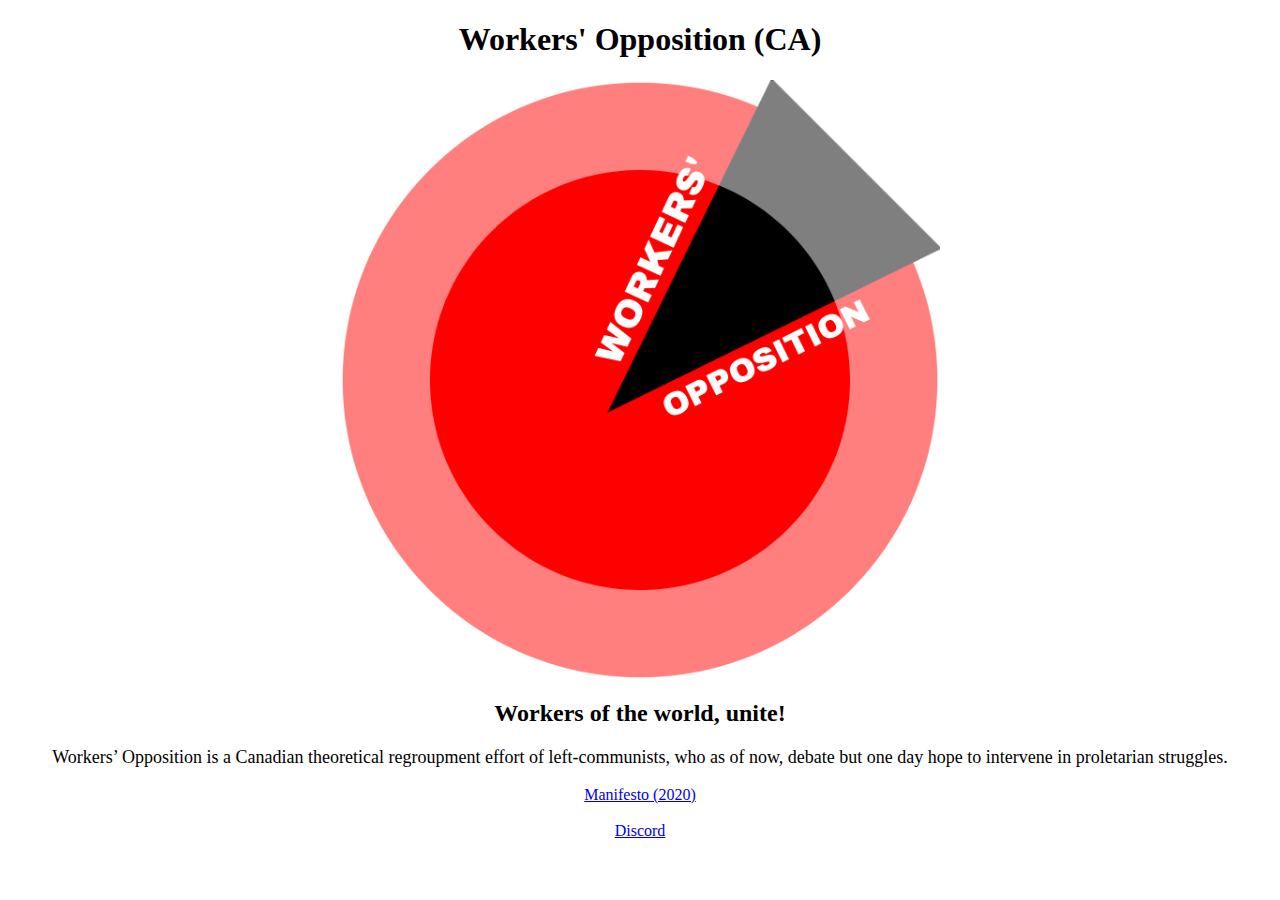
<file: docs/index.html>
<!DOCTYPE html>
<html>
<head>
<title>Workers' Opposition</title>
<link href="default_style.css" rel=stylesheet />
<h1>Workers' Opposition (CA)</h1>
  <img src="Workers' Opposition (CA) Logo V3.png" alt="Logo of Workers' Opposition (CA)" width="600" height="600" class="center">
  <h2>Workers of the world, unite!</h2>
</head>
<body>

<p>Workers’ Opposition is a Canadian theoretical regroupment effort of left-communists, who as of now, debate but one day hope to intervene in proletarian struggles.</p>
<p></p>
  <a href="/manifesto2020.html">Manifesto (2020)</a>
  <p></p>  
<a href="//discord.gg/45YDmjdMV5">Discord</a>

  
</body>
</html>
</file>
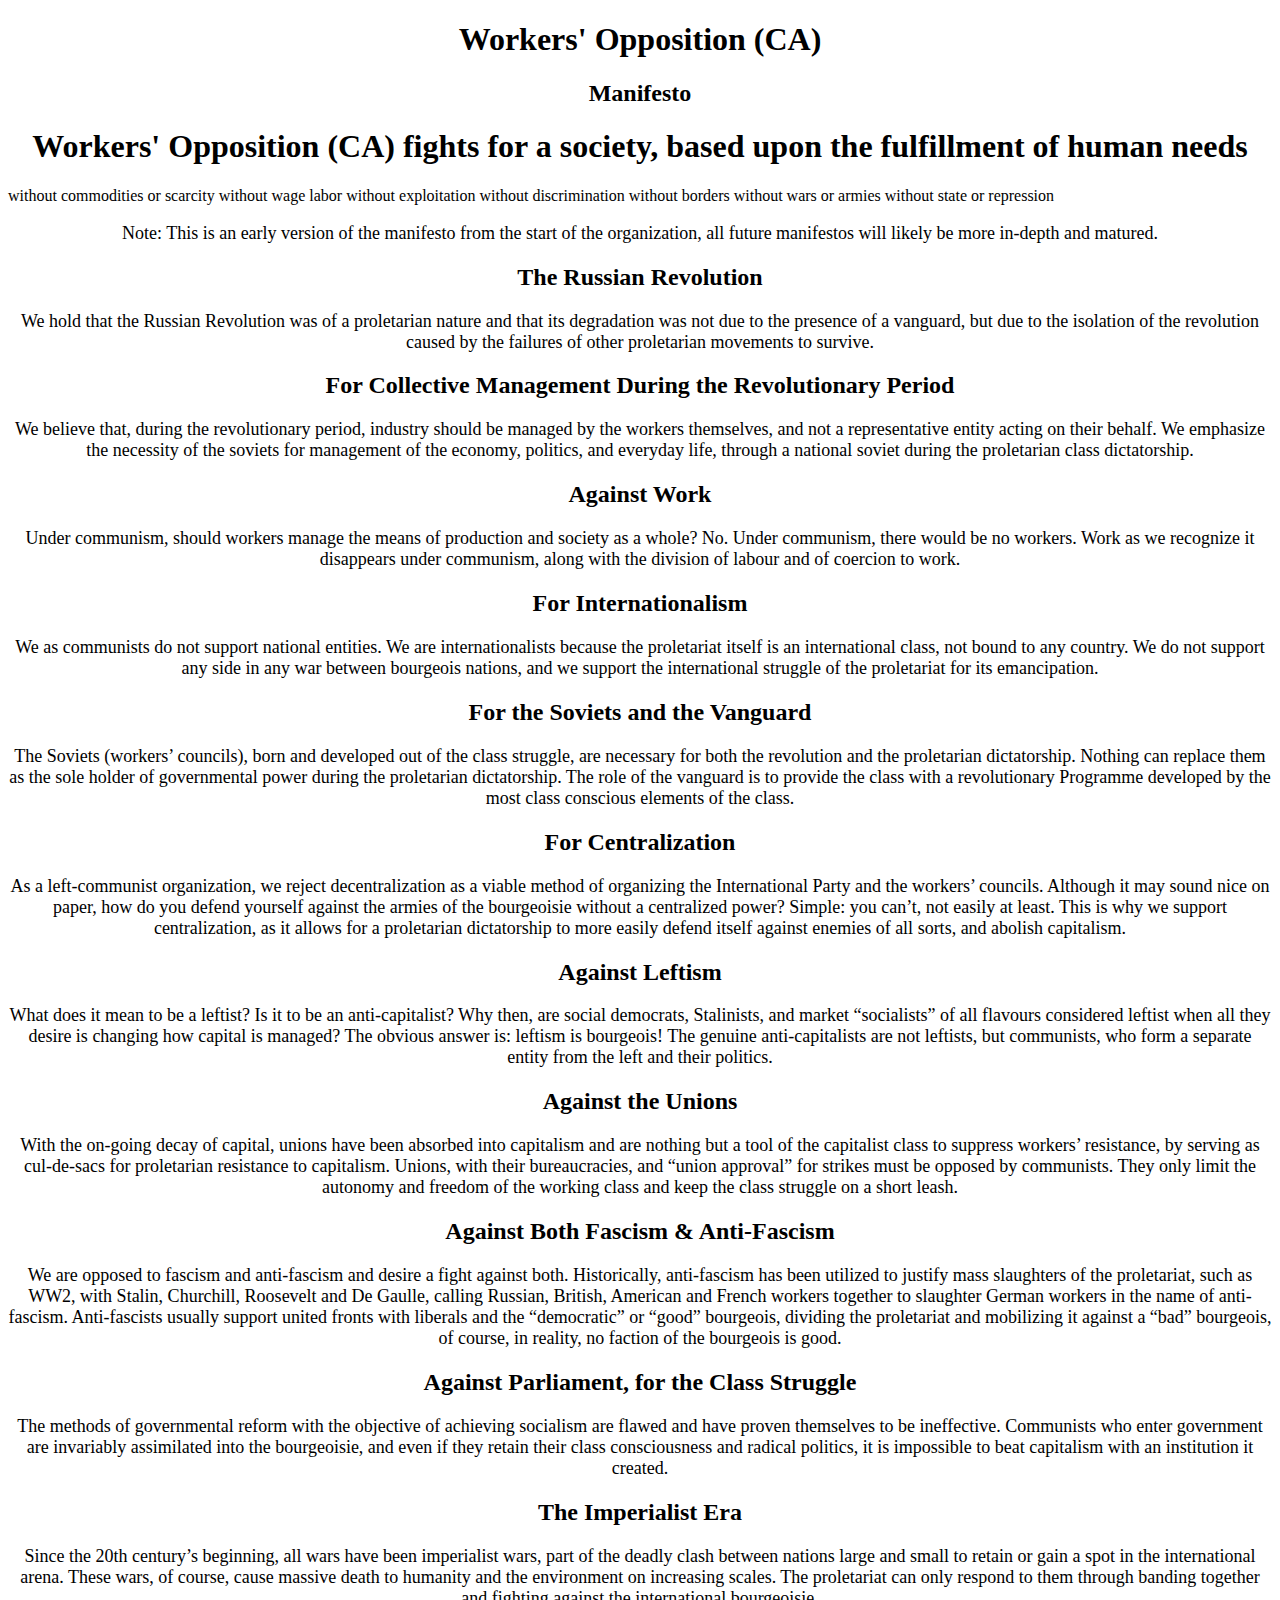
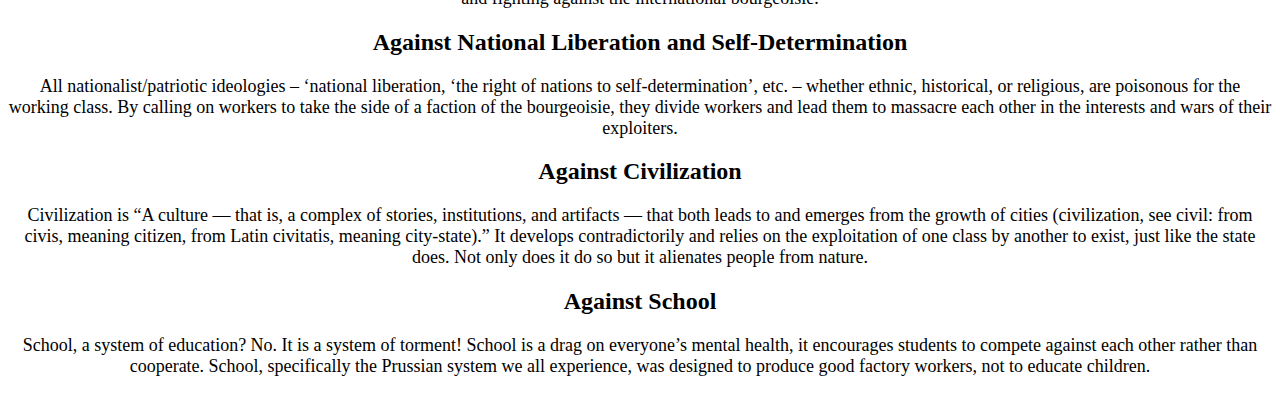
<file: docs/basicpositions.html>
<!DOCTYPE html>
<html>
<head>
<title>Manifesto (2020)</title>
<link href="default_style.css" rel=stylesheet />
<h1>Workers' Opposition (CA)</h1>
  <h2>Manifesto</h2>
</head>
<body>

  <h1>Workers' Opposition (CA) fights for a society, based upon the fulfillment of human needs</h1>
  <span class="rotate-words">
<span class="rotate-out">without commodities or scarcity</span>
<span class="rotate-out">without wage labor</span>
<span class="rotate-out">without exploitation</span>
<span class="rotate-out">without discrimination</span>
<span class="rotate-out">without borders</span>
<span class="rotate-out">without wars or armies</span>
<span class="rotate-out">without state or repression</span>
</span>
  
<p>Note: This is an early version of the manifesto from the start of the organization, all future manifestos will likely be more in-depth and matured.</p>
<h2>The Russian Revolution</h2>
<p>We hold that the Russian Revolution was of a proletarian nature and that its degradation was not due to the presence of a vanguard, but due to the isolation of the revolution caused by the failures of other proletarian movements to survive.</p>
<h2>For Collective Management During the Revolutionary Period</h2>
<p>We believe that, during the revolutionary period, industry should be managed by the workers themselves, and not a representative entity acting on their behalf. We emphasize the necessity of the soviets for management of the economy, politics, and everyday life, through a national soviet during the proletarian class dictatorship.</p>
<h2>Against Work</h2>
<p>Under communism, should workers manage the means of production and society as a whole? No. Under communism, there would be no workers. Work as we recognize it disappears under communism, along with the division of labour and of coercion to work.</p>
<h2>For Internationalism</h2>
<p>We as communists do not support national entities. We are internationalists because the proletariat itself is an international class, not bound to any country. We do not support any side in any war between bourgeois nations, and we support the international struggle of the proletariat for its emancipation.</p>
<h2>For the Soviets and the Vanguard</h2>
<p>The Soviets (workers’ councils), born and developed out of the class struggle, are necessary for both the revolution and the proletarian dictatorship. Nothing can replace them as the sole holder of governmental power during the proletarian dictatorship. The role of the vanguard is to provide the class with a revolutionary Programme developed by the most class conscious elements of the class.</p>
<h2>For Centralization</h2>
<p>As a left-communist organization, we reject decentralization as a viable method of organizing the International Party and the workers’ councils. Although it may sound nice on paper, how do you defend yourself against the armies of the bourgeoisie without a centralized power? Simple: you can’t, not easily at least. This is why we support centralization, as it allows for a proletarian dictatorship to more easily defend itself against enemies of all sorts, and abolish capitalism.</p>
<h2>Against Leftism</h2>
<p>What does it mean to be a leftist? Is it to be an anti-capitalist? Why then, are social democrats, Stalinists, and market “socialists” of all flavours considered leftist when all they desire is changing how capital is managed? The obvious answer is: leftism is bourgeois! The genuine anti-capitalists are not leftists, but communists, who form a separate entity from the left and their politics.</p>
<h2>Against the Unions</h2>
<p>With the on-going decay of capital, unions have been absorbed into capitalism and are nothing but a tool of the capitalist class to suppress workers’ resistance, by serving as cul-de-sacs for proletarian resistance to capitalism. Unions, with their bureaucracies, and “union approval” for strikes must be opposed by communists. They only limit the autonomy and freedom of the working class and keep the class struggle on a short leash.</p>
<h2>Against Both Fascism & Anti-Fascism</h2>
<p>We are opposed to fascism and anti-fascism and desire a fight against both. Historically, anti-fascism has been utilized to justify mass slaughters of the proletariat, such as WW2, with Stalin, Churchill, Roosevelt and De Gaulle, calling Russian, British, American and French workers together to slaughter German workers in the name of anti-fascism. Anti-fascists usually support united fronts with liberals and the “democratic” or “good” bourgeois, dividing the proletariat and mobilizing it against a “bad” bourgeois, of course, in reality, no faction of the bourgeois is good.</p>
<h2>Against Parliament, for the Class Struggle</h2>
<p>The methods of governmental reform with the objective of achieving socialism are flawed and have proven themselves to be ineffective. Communists who enter government are invariably assimilated into the bourgeoisie, and even if they retain their class consciousness and radical politics, it is impossible to beat capitalism with an institution it created.</p>
<h2>The Imperialist Era</h2>
<p>Since the 20th century’s beginning, all wars have been imperialist wars, part of the deadly clash between nations large and small to retain or gain a spot in the international arena. These wars, of course, cause massive death to humanity and the environment on increasing scales. The proletariat can only respond to them through banding together and fighting against the international bourgeoisie.</p>
<h2>Against National Liberation and Self-Determination</h2>
<p>All nationalist/patriotic ideologies – ‘national liberation, ‘the right of nations to self-determination’, etc. – whether ethnic, historical, or religious, are poisonous for the working class. By calling on workers to take the side of a faction of the bourgeoisie, they divide workers and lead them to massacre each other in the interests and wars of their exploiters.</p>
<h2>Against Civilization</h2>
<p>Civilization is “A culture — that is, a complex of stories, institutions, and artifacts — that both leads to and emerges from the growth of cities (civilization, see civil: from civis, meaning citizen, from Latin civitatis, meaning city-state).” It develops contradictorily and relies on the exploitation of one class by another to exist, just like the state does. Not only does it do so but it alienates people from nature.</p>
<h2>Against School</h2>
<p>School, a system of education? No. It is a system of torment! School is a drag on everyone’s mental health, it encourages students to compete against each other rather than cooperate. School, specifically the Prussian system we all experience, was designed to produce good factory workers, not to educate children.</p>
</body>
</html>
</file>
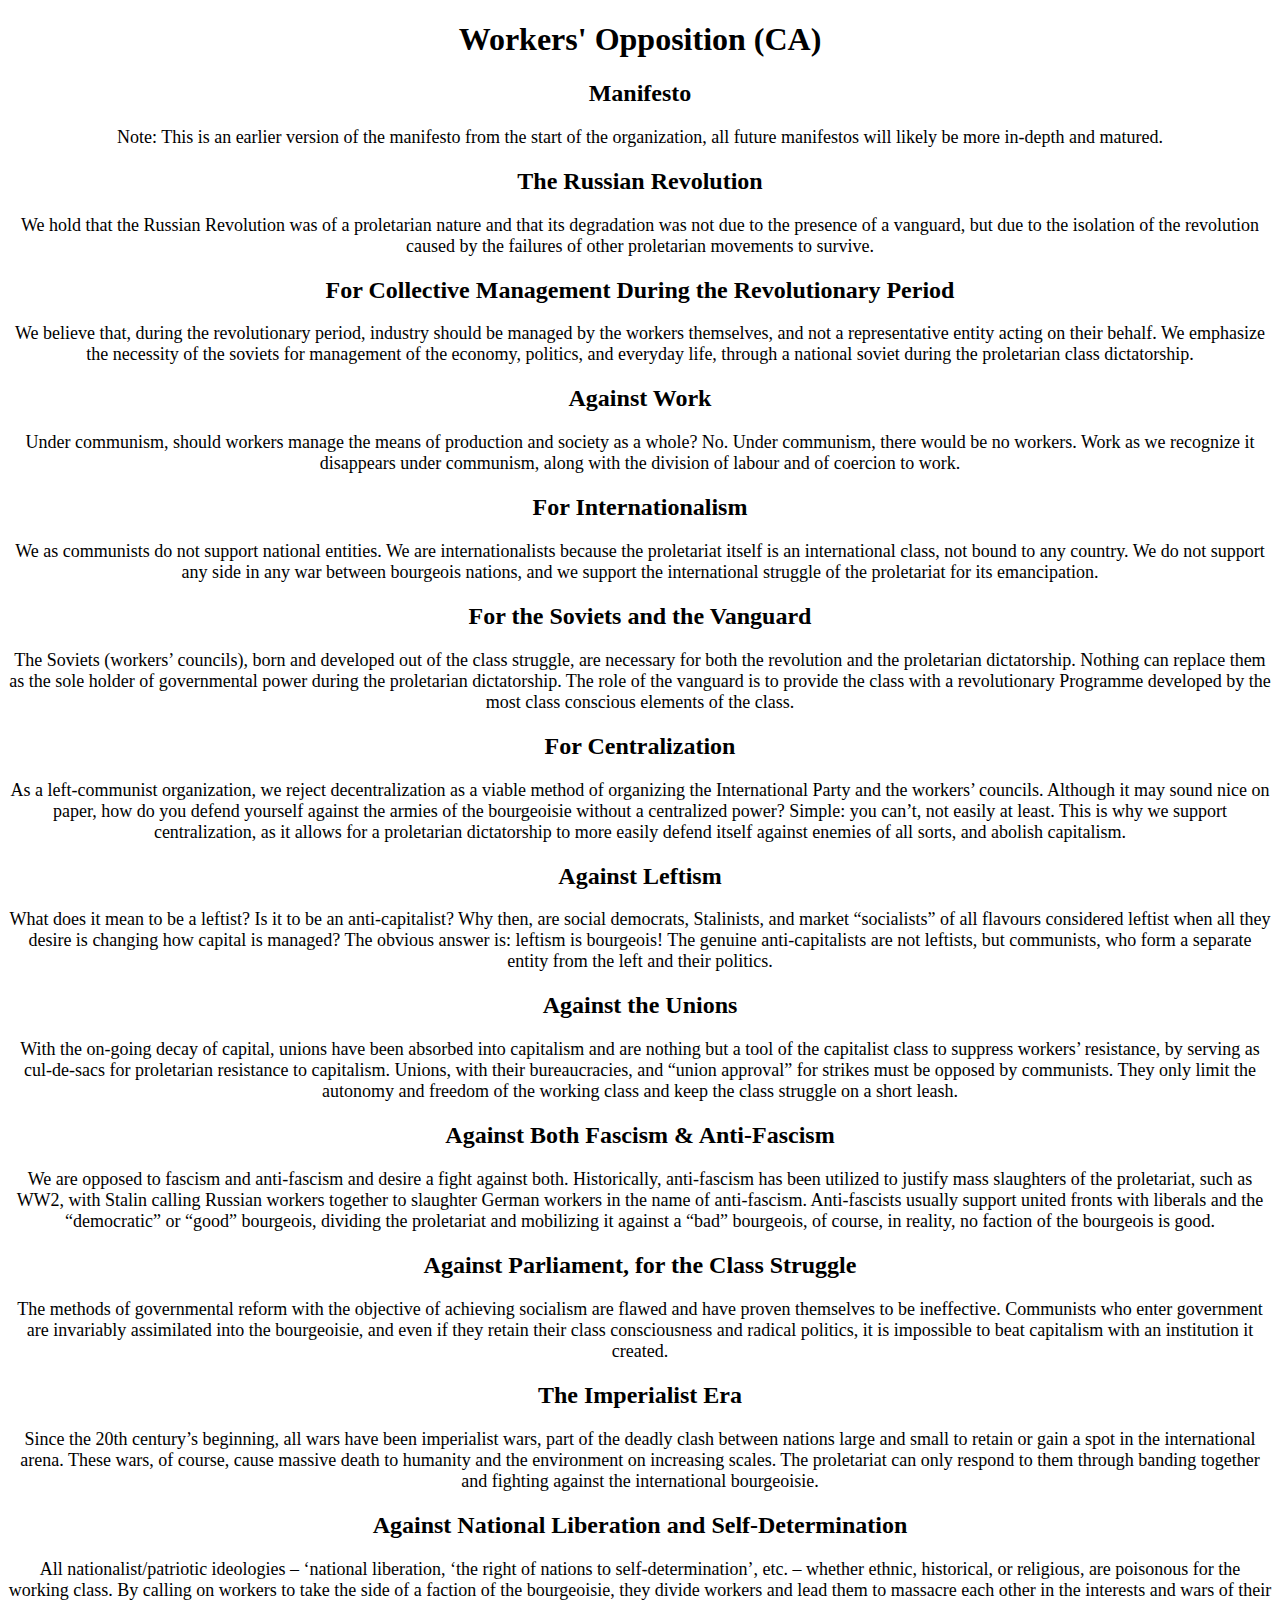
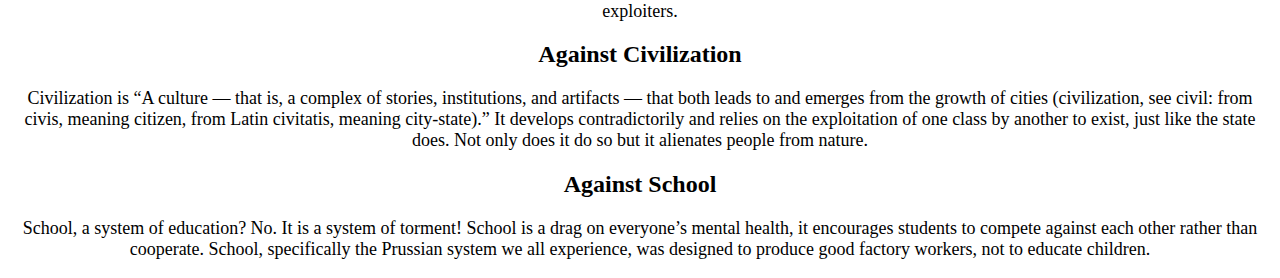
<file: docs/manifesto.html>
<!DOCTYPE html>
<html>
<head>
<title>Manifesto (2020)</title>
<link href="default_style.css" rel=stylesheet />
<h1>Workers' Opposition (CA)</h1>
  <h2>Manifesto</h2>
</head>
<body>

<p>Note: This is an earlier version of the manifesto from the start of the organization, all future manifestos will likely be more in-depth and matured.</p>
<h2>The Russian Revolution</h2>
<p>We hold that the Russian Revolution was of a proletarian nature and that its degradation was not due to the presence of a vanguard, but due to the isolation of the revolution caused by the failures of other proletarian movements to survive.</p>
<h2>For Collective Management During the Revolutionary Period</h2>
<p>We believe that, during the revolutionary period, industry should be managed by the workers themselves, and not a representative entity acting on their behalf. We emphasize the necessity of the soviets for management of the economy, politics, and everyday life, through a national soviet during the proletarian class dictatorship.</p>
<h2>Against Work</h2>
<p>Under communism, should workers manage the means of production and society as a whole? No. Under communism, there would be no workers. Work as we recognize it disappears under communism, along with the division of labour and of coercion to work.</p>
<h2>For Internationalism</h2>
<p>We as communists do not support national entities. We are internationalists because the proletariat itself is an international class, not bound to any country. We do not support any side in any war between bourgeois nations, and we support the international struggle of the proletariat for its emancipation.</p>
<h2>For the Soviets and the Vanguard</h2>
<p>The Soviets (workers’ councils), born and developed out of the class struggle, are necessary for both the revolution and the proletarian dictatorship. Nothing can replace them as the sole holder of governmental power during the proletarian dictatorship. The role of the vanguard is to provide the class with a revolutionary Programme developed by the most class conscious elements of the class.</p>
<h2>For Centralization</h2>
<p>As a left-communist organization, we reject decentralization as a viable method of organizing the International Party and the workers’ councils. Although it may sound nice on paper, how do you defend yourself against the armies of the bourgeoisie without a centralized power? Simple: you can’t, not easily at least. This is why we support centralization, as it allows for a proletarian dictatorship to more easily defend itself against enemies of all sorts, and abolish capitalism.</p>
<h2>Against Leftism</h2>
<p>What does it mean to be a leftist? Is it to be an anti-capitalist? Why then, are social democrats, Stalinists, and market “socialists” of all flavours considered leftist when all they desire is changing how capital is managed? The obvious answer is: leftism is bourgeois! The genuine anti-capitalists are not leftists, but communists, who form a separate entity from the left and their politics.</p>
<h2>Against the Unions</h2>
<p>With the on-going decay of capital, unions have been absorbed into capitalism and are nothing but a tool of the capitalist class to suppress workers’ resistance, by serving as cul-de-sacs for proletarian resistance to capitalism. Unions, with their bureaucracies, and “union approval” for strikes must be opposed by communists. They only limit the autonomy and freedom of the working class and keep the class struggle on a short leash.</p>
<h2>Against Both Fascism & Anti-Fascism</h2>
<p>We are opposed to fascism and anti-fascism and desire a fight against both. Historically, anti-fascism has been utilized to justify mass slaughters of the proletariat, such as WW2, with Stalin calling Russian workers together to slaughter German workers in the name of anti-fascism. Anti-fascists usually support united fronts with liberals and the “democratic” or “good” bourgeois, dividing the proletariat and mobilizing it against a “bad” bourgeois, of course, in reality, no faction of the bourgeois is good.</p>
<h2>Against Parliament, for the Class Struggle</h2>
<p>The methods of governmental reform with the objective of achieving socialism are flawed and have proven themselves to be ineffective. Communists who enter government are invariably assimilated into the bourgeoisie, and even if they retain their class consciousness and radical politics, it is impossible to beat capitalism with an institution it created.</p>
<h2>The Imperialist Era</h2>
<p>Since the 20th century’s beginning, all wars have been imperialist wars, part of the deadly clash between nations large and small to retain or gain a spot in the international arena. These wars, of course, cause massive death to humanity and the environment on increasing scales. The proletariat can only respond to them through banding together and fighting against the international bourgeoisie.</p>
<h2>Against National Liberation and Self-Determination</h2>
<p>All nationalist/patriotic ideologies – ‘national liberation, ‘the right of nations to self-determination’, etc. – whether ethnic, historical, or religious, are poisonous for the working class. By calling on workers to take the side of a faction of the bourgeoisie, they divide workers and lead them to massacre each other in the interests and wars of their exploiters.</p>
<h2>Against Civilization</h2>
<p>Civilization is “A culture — that is, a complex of stories, institutions, and artifacts — that both leads to and emerges from the growth of cities (civilization, see civil: from civis, meaning citizen, from Latin civitatis, meaning city-state).” It develops contradictorily and relies on the exploitation of one class by another to exist, just like the state does. Not only does it do so but it alienates people from nature.</p>
<h2>Against School</h2>
<p>School, a system of education? No. It is a system of torment! School is a drag on everyone’s mental health, it encourages students to compete against each other rather than cooperate. School, specifically the Prussian system we all experience, was designed to produce good factory workers, not to educate children.</p>
</body>
</html>
</file>
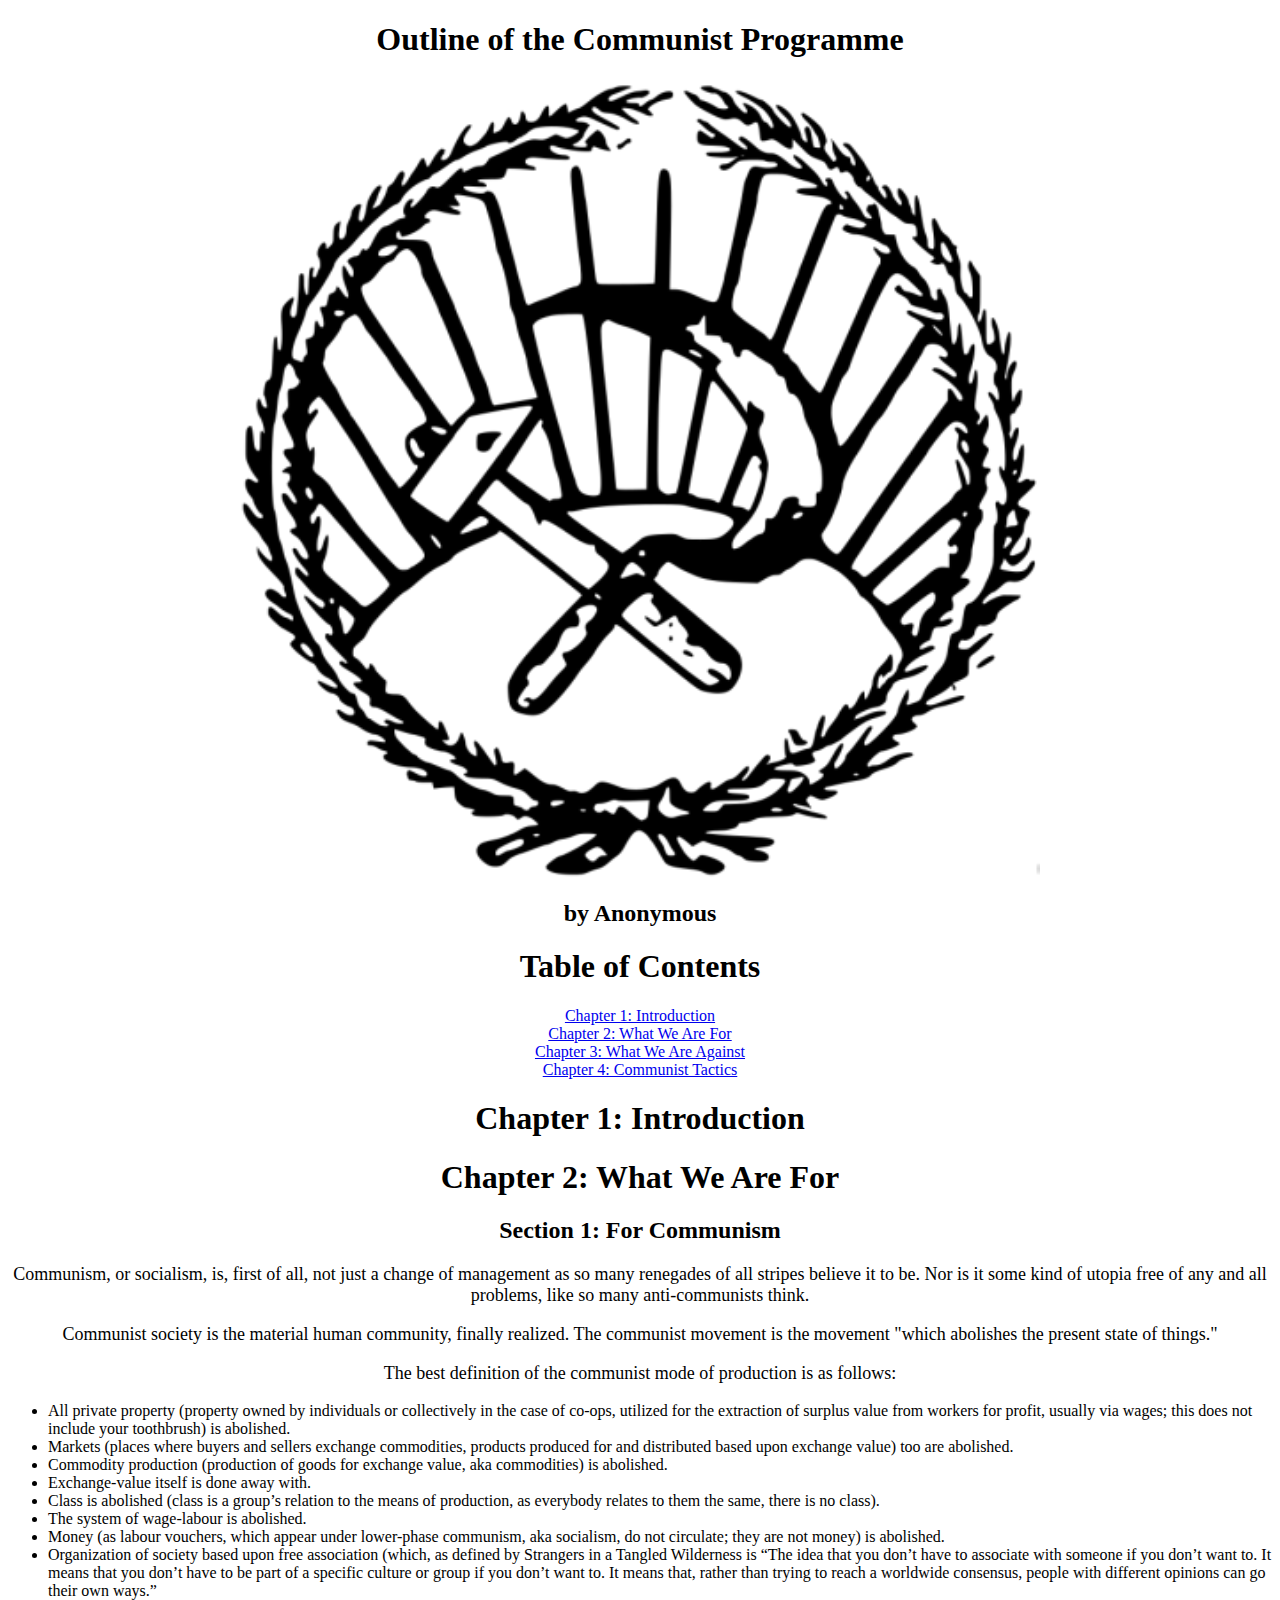
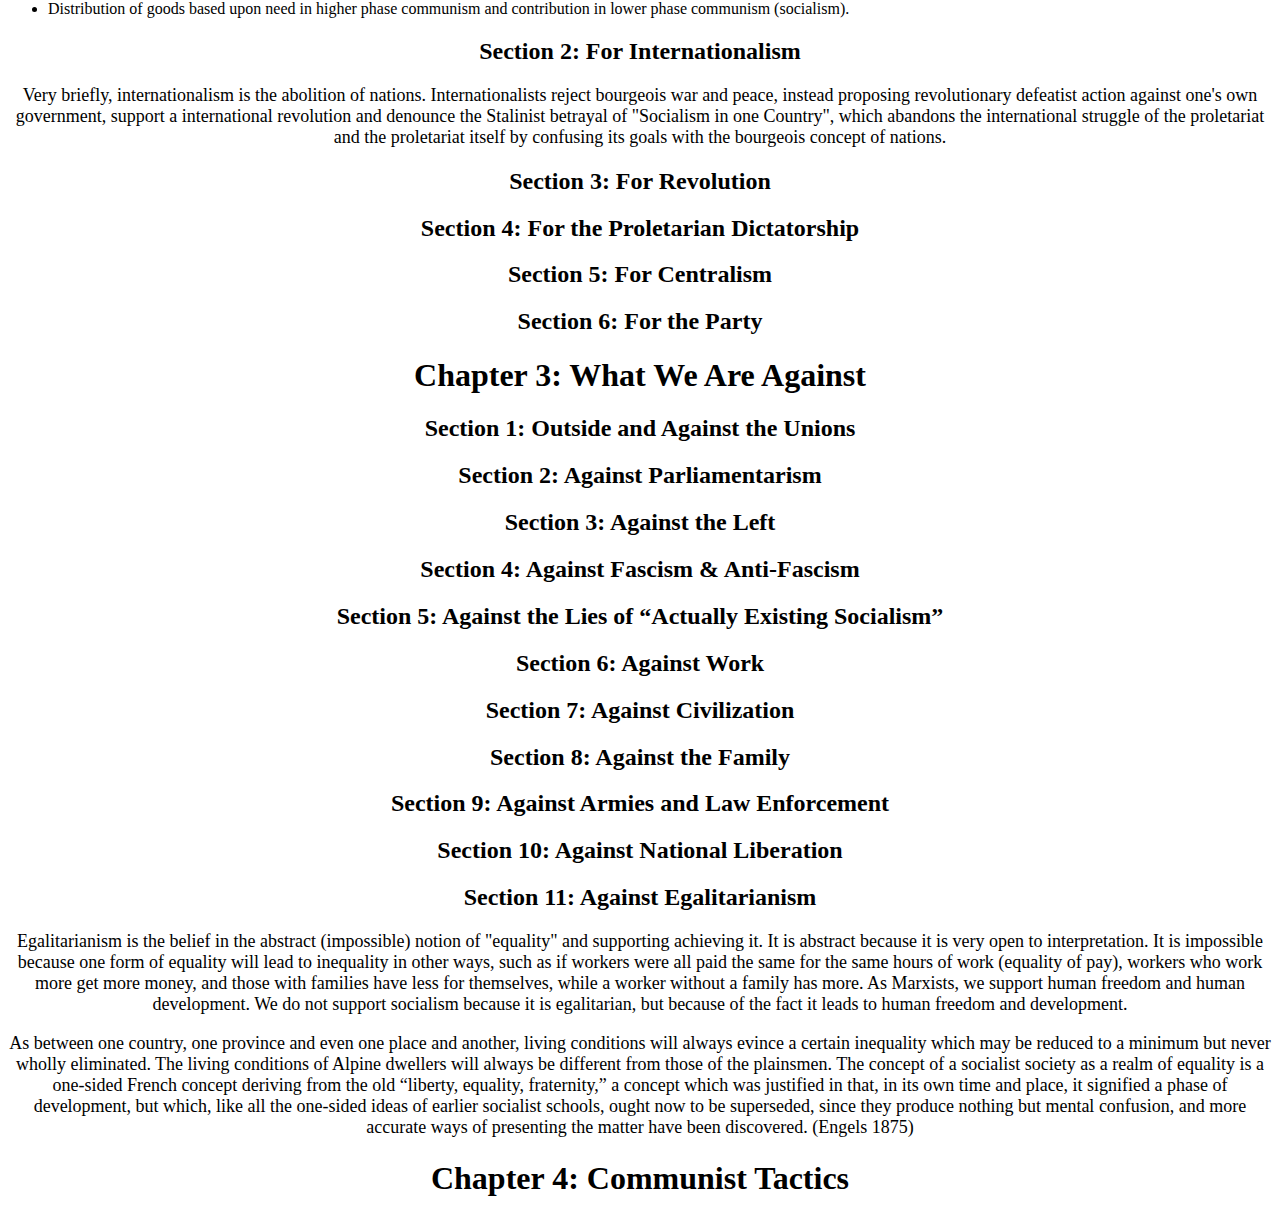
<file: docs/outlineprogramme.html>
<!DOCTYPE html>
<html>
  <head>
    <title>Outline of the Communist Programme</title>
    <link href="default_style.css" rel=stylesheet />
    <h1>Outline of the Communist Programme</h1>
    <img src="image1.png" alt="Logo of Battaglia Comunista" width="800" height="800" class="center">
  <h2>by Anonymous</h2>
  </head>
  <body>
    <h1>Table of Contents</h1>
    <a href="#introduction">Chapter 1: Introduction</a>
    <a href="#what_we_are_for">Chapter 2: What We Are For</a>
    <a href="#what_we_are_against">Chapter 3: What We Are Against</a>
    <a href="#tactics">Chapter 4: Communist Tactics</a>
    
    <a id="introduction"><h1>Chapter 1: Introduction</h1></a>
    <a id="what_we_are_for"><h1>Chapter 2: What We Are For</h1></a>
    <h2>Section 1: For Communism</h2>
    <p>Communism, or socialism, is, first of all, not just a change of management as so many renegades of all stripes believe it to be. Nor is it some kind of utopia free of any and all problems, like so many anti-communists think.</p>
    <p>Communist society is the material human community, finally realized. The communist movement is the movement "which abolishes the present state of things."
    <p>The best definition of the communist mode of production is as follows:</p>
    <ul>
      <li>All private property (property owned by individuals or collectively in the case of co-ops, utilized for the extraction of surplus value from workers for profit, usually via wages; this does not include your toothbrush) is abolished.</li>
      <li>Markets (places where buyers and sellers exchange commodities, products produced for and distributed based upon exchange value) too are abolished.</li>
      <li>Commodity production (production of goods for exchange value, aka commodities) is abolished.</li>
      <li>Exchange-value itself is done away with.</li>
      <li>Class is abolished (class is a group’s relation to the means of production, as everybody relates to them the same, there is no class).</li>
      <li>The system of wage-labour is abolished.</li>
      <li>Money (as labour vouchers, which appear under lower-phase communism, aka socialism, do not circulate; they are not money) is abolished.</li>
      <li>Organization of society based upon free association (which, as defined by Strangers in a Tangled Wilderness is “The idea that you don’t have to associate with someone if you don’t want to. It means that you don’t have to be part of a specific culture or group if you don’t want to. It means that, rather than trying to reach a worldwide consensus, people with different opinions can go their own ways.”</li>
      <li>Distribution of goods based upon need in higher phase communism and contribution in lower phase communism (socialism).</li>
    </ul>
    <h2>Section 2: For Internationalism</h2>
    <p>Very briefly, internationalism is the abolition of nations. Internationalists reject bourgeois war and peace, instead proposing revolutionary defeatist action against one's own government, support a international revolution and denounce the Stalinist betrayal of "Socialism in one Country", which abandons the international struggle of the proletariat and the proletariat itself by confusing its goals with the bourgeois concept of nations.</p>
    <h2>Section 3: For Revolution</h2>
    <h2>Section 4: For the Proletarian Dictatorship</h2>
      <h2>Section 5: For Centralism</h2>
     <h2>Section 6: For the Party</h2>
    <a id="what_we_are_against"><h1>Chapter 3: What We Are Against</h1></a>
    <h2>Section 1: Outside and Against the Unions</h2>
    <h2>Section 2: Against Parliamentarism</h2>
  <h2>Section 3: Against the Left</h2>
<h2>Section 4: Against Fascism & Anti-Fascism</h2>
    <h2>Section 5: Against the Lies of “Actually Existing Socialism”</h2>
<h2>Section 6: Against Work</h2>
<h2>Section 7: Against Civilization</h2>
    <h2>Section 8: Against the Family</h2>
    <h2>Section 9: Against Armies and Law Enforcement</h2>
<h2>Section 10: Against National Liberation</h2>
    <h2>Section 11: Against Egalitarianism</h2>
    <p>Egalitarianism is the belief in the abstract (impossible) notion of "equality" and supporting achieving it. It is abstract because it is very open to interpretation. It is impossible because one form of equality will lead to inequality in other ways, such as if workers were all paid the same for the same hours of work (equality of pay), workers who work more get more money, and those with families have less for themselves, while a worker without a family has more. As Marxists, we support human freedom and human development. We do not support socialism because it is egalitarian, but because of the fact it leads to human freedom and development.</p>
<p>As between one country, one province and even one place and another, living conditions will always evince a certain inequality which may be reduced to a minimum but never wholly eliminated. The living conditions of Alpine dwellers will always be different from those of the plainsmen. The concept of a socialist society as a realm of equality is a one-sided French concept deriving from the old “liberty, equality, fraternity,” a concept which was justified in that, in its own time and place, it signified a phase of development, but which, like all the one-sided ideas of earlier socialist schools, ought now to be superseded, since they produce nothing but mental confusion, and more accurate ways of presenting the matter have been discovered. (Engels 1875)</p>
      <a id="tactics"><h1>Chapter 4: Communist Tactics</h1></a>
  </body>
</html>
</file>
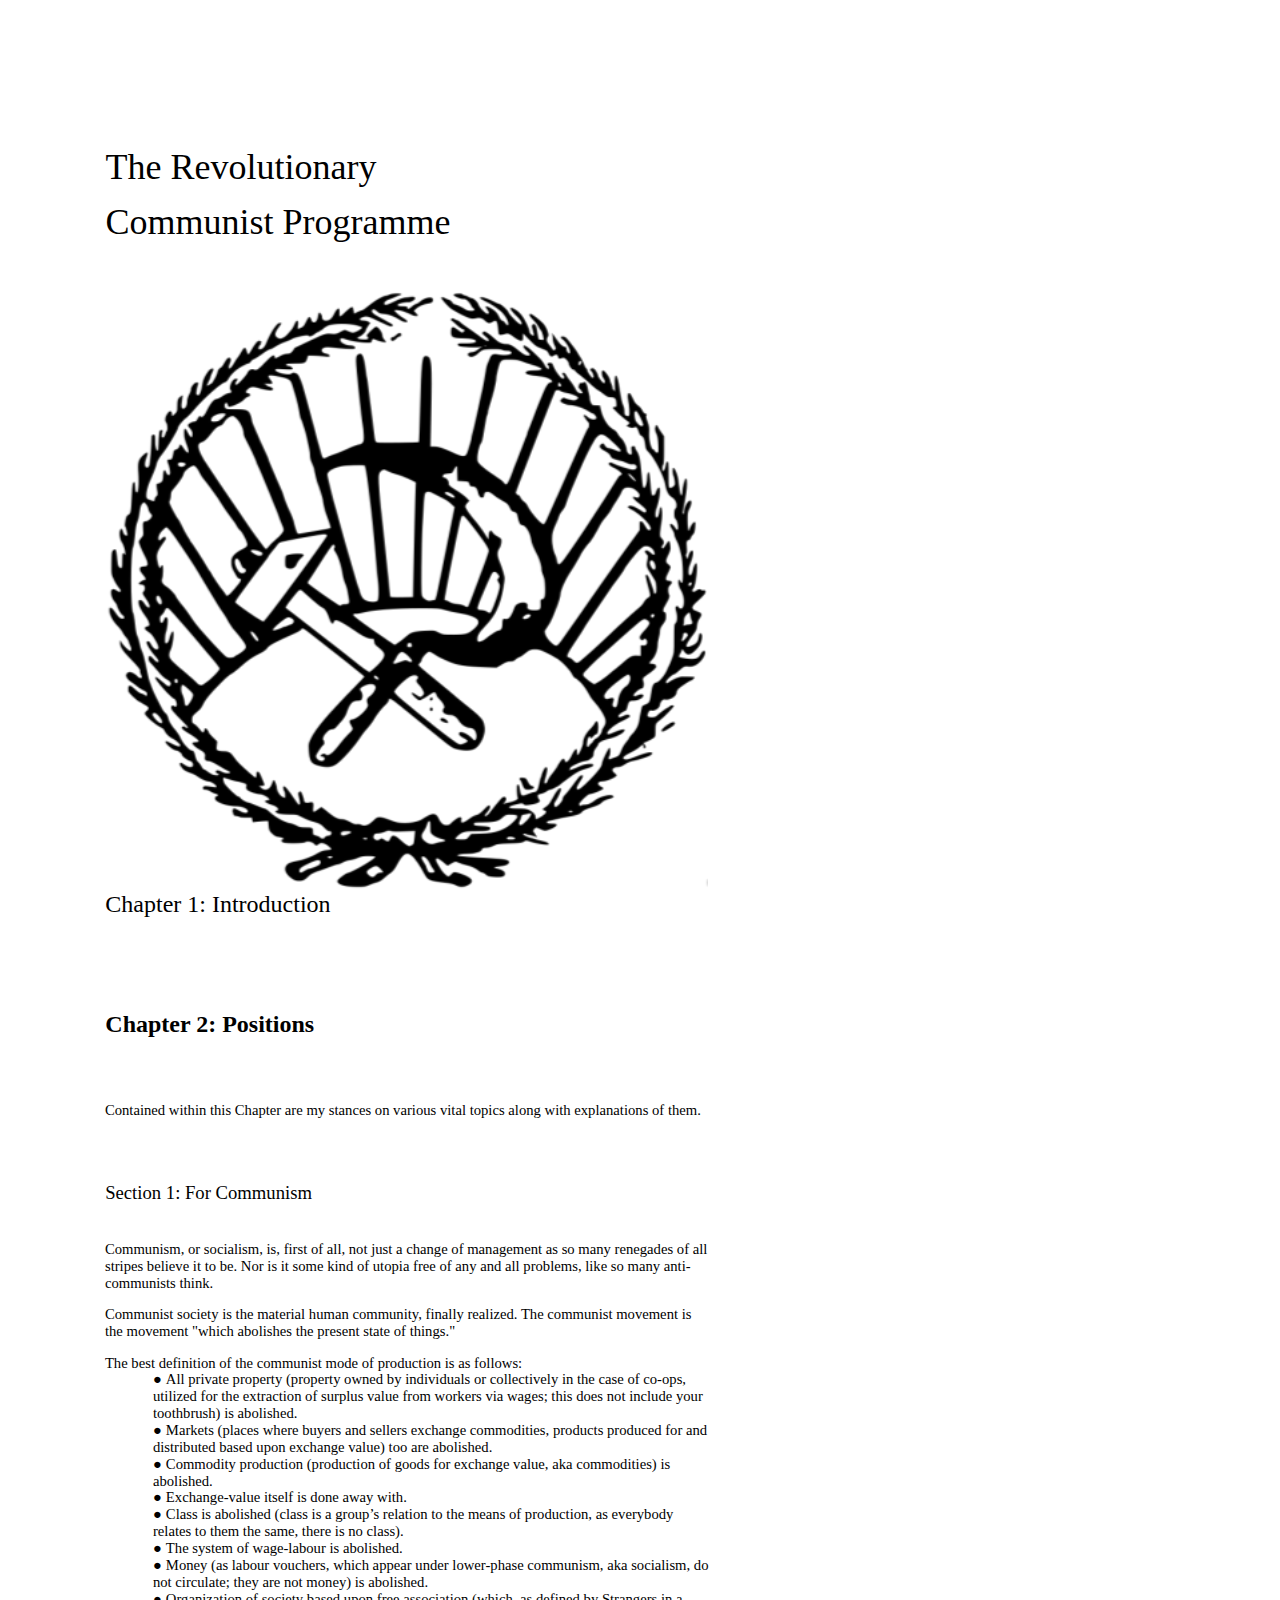
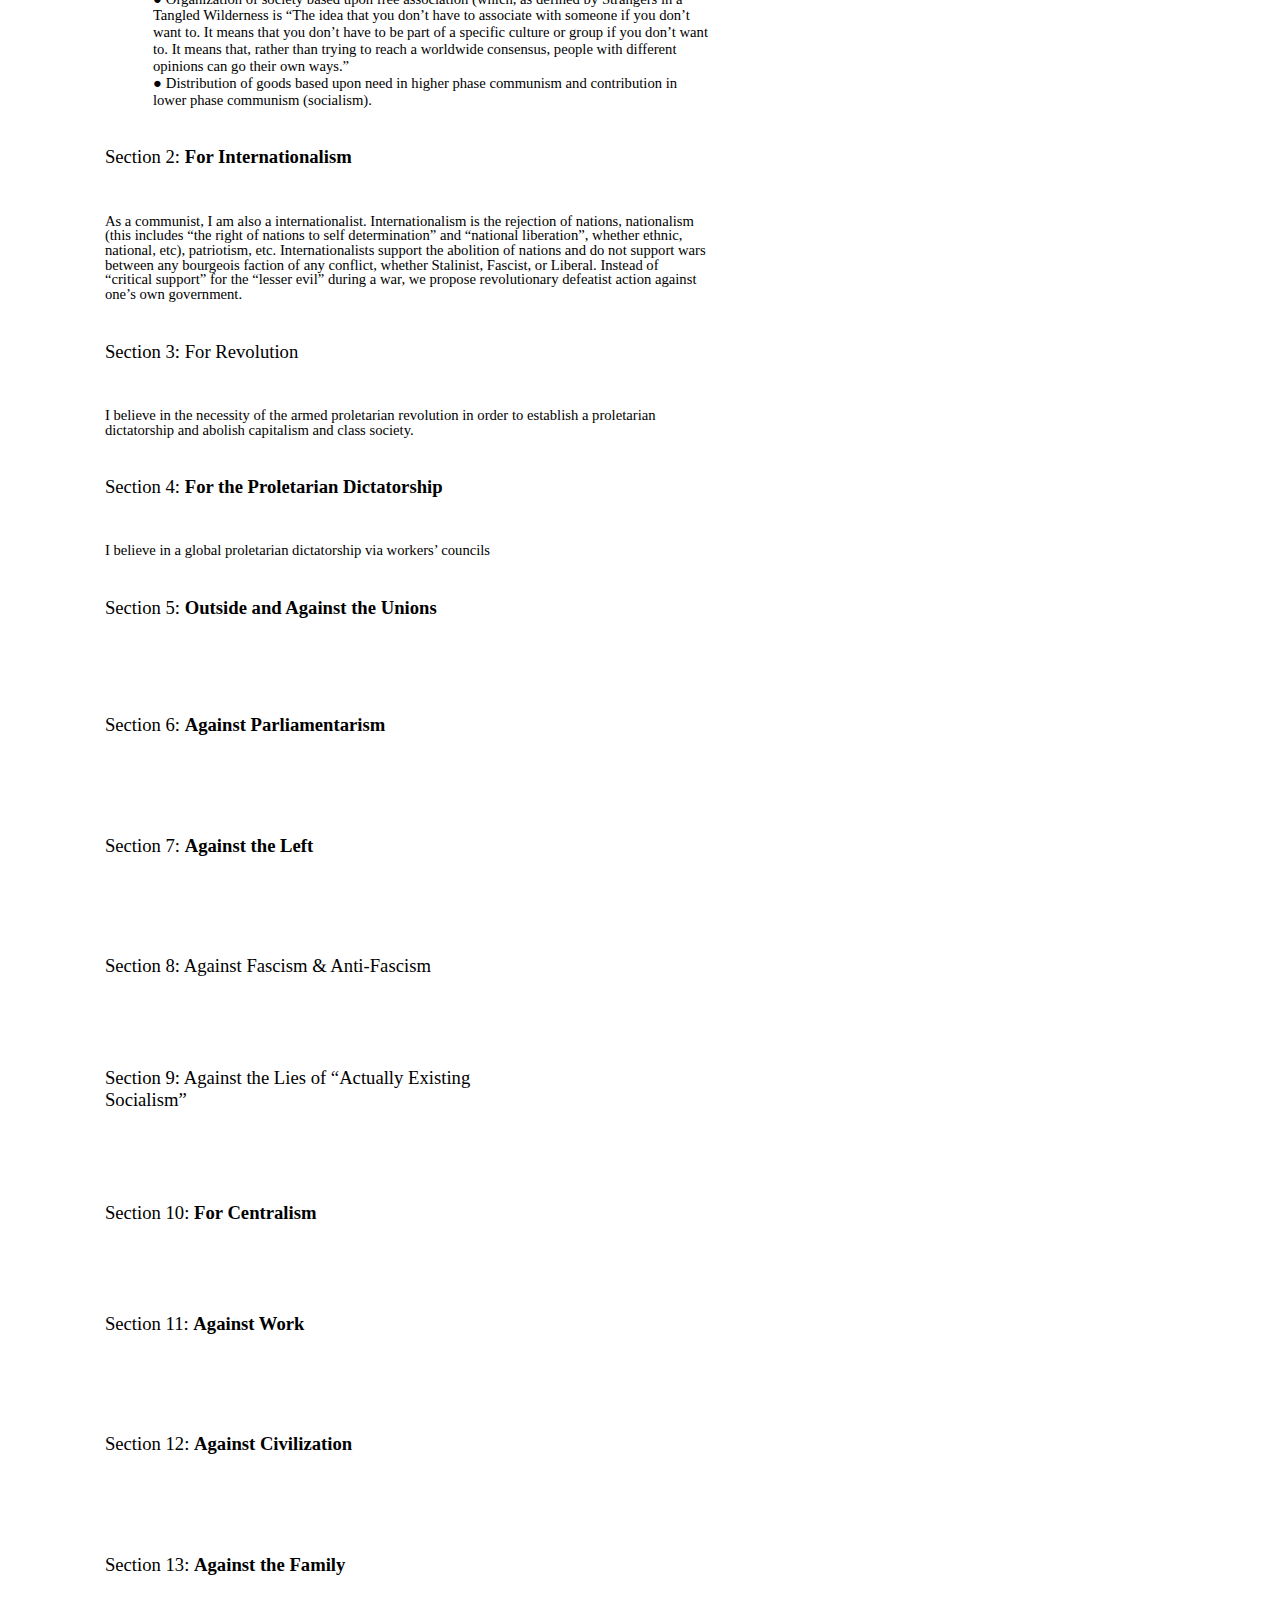
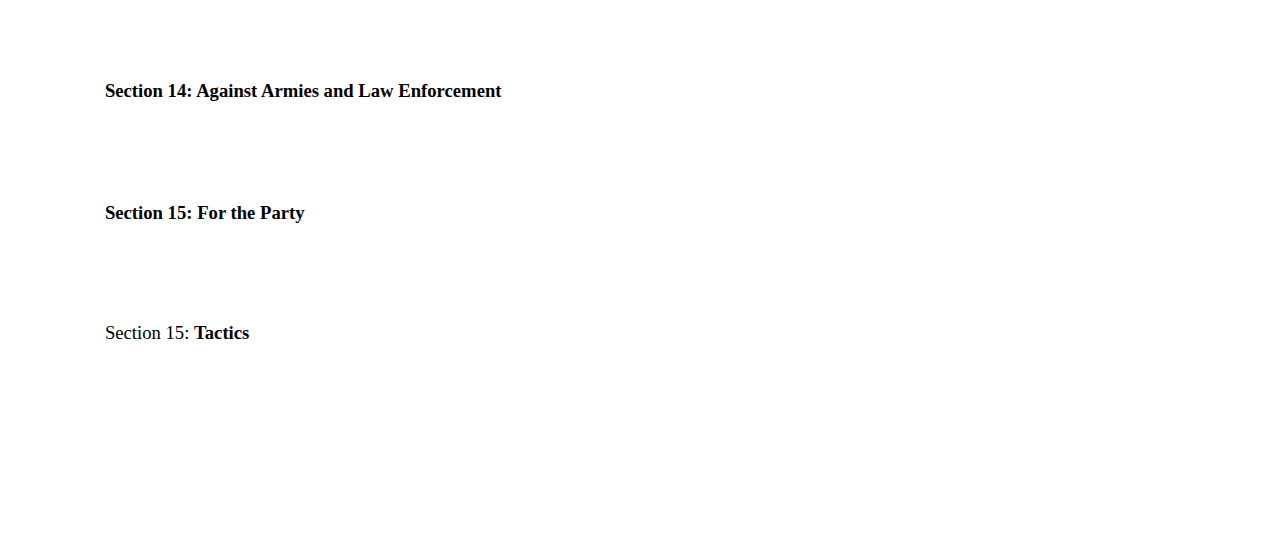
<file: docs/RCP.html>
<!DOCTYPE html>
<html>
  <head>
    <meta content="text/html; charset=UTF-8" http-equiv="content-type"><style type="text/css">@import url('https://themes.googleusercontent.com/fonts/css?kit=pR0sBQVcY0JZc_ciXjFsK5y9kYW5VHv8HfZjDC02_a8ITPORH_hQriCcoQ2Y8llt');ul.lst-kix_8zddn5e71ryo-2{list-style-type:none}.lst-kix_8zddn5e71ryo-0>li:before{content:"\0025cf  "}ul.lst-kix_8zddn5e71ryo-1{list-style-type:none}ul.lst-kix_8zddn5e71ryo-0{list-style-type:none}ul.lst-kix_8zddn5e71ryo-6{list-style-type:none}.lst-kix_8zddn5e71ryo-1>li:before{content:"\0025cb  "}ul.lst-kix_8zddn5e71ryo-5{list-style-type:none}ul.lst-kix_8zddn5e71ryo-4{list-style-type:none}ul.lst-kix_8zddn5e71ryo-3{list-style-type:none}.lst-kix_8zddn5e71ryo-3>li:before{content:"\0025cf  "}.lst-kix_8zddn5e71ryo-4>li:before{content:"\0025cb  "}ul.lst-kix_8zddn5e71ryo-8{list-style-type:none}ul.lst-kix_8zddn5e71ryo-7{list-style-type:none}.lst-kix_8zddn5e71ryo-2>li:before{content:"\0025a0  "}.lst-kix_8zddn5e71ryo-7>li:before{content:"\0025cb  "}.lst-kix_8zddn5e71ryo-5>li:before{content:"\0025a0  "}.lst-kix_8zddn5e71ryo-8>li:before{content:"\0025a0  "}.lst-kix_8zddn5e71ryo-6>li:before{content:"\0025cf  "}ol{margin:0;padding:0}table td,table th{padding:0}.c18{padding-top:14pt;padding-bottom:4pt;line-height:1.1500000000000001;page-break-after:avoid;orphans:2;widows:2;text-align:left}.c1{color:#000000;font-weight:400;text-decoration:none;vertical-align:baseline;font-size:11pt;font-family:"Libre Baskerville";font-style:normal}.c20{margin-left:0.3pt;padding-top:11.8pt;text-indent:0.5pt;padding-bottom:4pt;line-height:0.9032298922538757;page-break-after:avoid;text-align:left}.c2{color:#000000;font-weight:700;text-decoration:none;vertical-align:baseline;font-size:14pt;font-family:"Libre Baskerville";font-style:normal}.c4{color:#000000;font-weight:400;text-decoration:none;vertical-align:baseline;font-size:16pt;font-family:"Libre Baskerville";font-style:normal}.c12{padding-top:2.9pt;padding-bottom:4pt;line-height:1.1932553052902222;page-break-after:avoid;text-align:left;margin-right:146.6pt}.c16{color:#000000;font-weight:700;text-decoration:none;font-size:16pt;font-family:"Libre Baskerville";font-style:normal}.c9{margin-left:0.3pt;padding-top:15.4pt;padding-bottom:4pt;line-height:1.0;page-break-after:avoid;text-align:left}.c17{margin-left:0.3pt;padding-top:11.8pt;text-indent:0.5pt;padding-bottom:0pt;line-height:0.9032298922538757;text-align:left}.c0{padding-top:0pt;padding-bottom:0pt;line-height:1.1500000000000001;orphans:2;widows:2;text-align:left}.c26{margin-left:0.4pt;padding-top:24pt;padding-bottom:6pt;line-height:1.0;page-break-after:avoid;text-align:left}.c27{margin-left:0.2pt;padding-top:14pt;padding-bottom:4pt;line-height:1.0;page-break-after:avoid;text-align:left}.c7{padding-top:2.9pt;padding-bottom:0pt;line-height:1.0;text-align:left;height:11pt}.c5{padding-top:0.8pt;padding-bottom:0pt;line-height:1.0;text-align:left;height:11pt}.c10{padding-top:2.2pt;padding-bottom:0pt;line-height:1.0;text-align:left;height:11pt}.c24{color:#000000;font-weight:700;text-decoration:none;font-family:"Libre Baskerville";font-style:normal}.c8{padding-top:2.9pt;padding-bottom:4pt;line-height:1.0;page-break-after:avoid;text-align:left}.c19{padding-top:0.8pt;padding-bottom:4pt;line-height:1.0;page-break-after:avoid;text-align:left}.c29{padding-top:2.2pt;padding-bottom:4pt;line-height:1.0;page-break-after:avoid;text-align:left}.c22{padding-top:10.3pt;padding-bottom:0pt;line-height:1.0;text-align:left}.c15{padding-top:2.9pt;padding-bottom:0pt;line-height:1.0;text-align:left}.c30{background-color:#ffffff;max-width:452.7pt;padding:71.3pt 70.6pt 105.9pt 72.7pt}.c28{padding:0;margin:0}.c6{font-weight:400;font-family:"Libre Baskerville"}.c3{margin-left:36pt;padding-left:0pt}.c21{font-size:11pt}.c11{vertical-align:baseline}.c14{font-size:27pt}.c23{font-size:18pt}.c13{height:11pt}.c25{font-size:36pt}.title{padding-top:24pt;color:#000000;font-weight:700;font-size:36pt;padding-bottom:6pt;font-family:"Arial";line-height:1.1500000000000001;page-break-after:avoid;orphans:2;widows:2;text-align:left}.subtitle{padding-top:18pt;color:#666666;font-size:24pt;padding-bottom:4pt;font-family:"Georgia";line-height:1.1500000000000001;page-break-after:avoid;font-style:italic;orphans:2;widows:2;text-align:left}li{color:#000000;font-size:11pt;font-family:"Arial"}p{margin:0;color:#000000;font-size:11pt;font-family:"Arial"}h1{padding-top:24pt;color:#000000;font-weight:700;font-size:24pt;padding-bottom:6pt;font-family:"Arial";line-height:1.1500000000000001;page-break-after:avoid;orphans:2;widows:2;text-align:left}h2{padding-top:18pt;color:#000000;font-weight:700;font-size:18pt;padding-bottom:4pt;font-family:"Arial";line-height:1.1500000000000001;page-break-after:avoid;orphans:2;widows:2;text-align:left}h3{padding-top:14pt;color:#000000;font-weight:700;font-size:14pt;padding-bottom:4pt;font-family:"Arial";line-height:1.1500000000000001;page-break-after:avoid;orphans:2;widows:2;text-align:left}h4{padding-top:12pt;color:#000000;font-weight:700;font-size:12pt;padding-bottom:2pt;font-family:"Arial";line-height:1.1500000000000001;page-break-after:avoid;orphans:2;widows:2;text-align:left}h5{padding-top:11pt;color:#000000;font-weight:700;font-size:11pt;padding-bottom:2pt;font-family:"Arial";line-height:1.1500000000000001;page-break-after:avoid;orphans:2;widows:2;text-align:left}h6{padding-top:10pt;color:#000000;font-weight:700;font-size:10pt;padding-bottom:2pt;font-family:"Arial";line-height:1.1500000000000001;page-break-after:avoid;orphans:2;widows:2;text-align:left}</style></head><body class="c30"><p class="c26 title" id="h.gjdgxs"><span class="c6 c14">The </span><span class="c6 c11 c14">Revolutionary Communist</span><span class="c6 c14">&nbsp;</span><span class="c6 c11 c14">Programme</span></p><h2 class="c20" id="h.30j0zll"><span style="overflow: hidden; display: inline-block; margin: 0.00px 0.00px; border: 0.00px solid #000000; transform: rotate(0.00rad) translateZ(0px); -webkit-transform: rotate(0.00rad) translateZ(0px); width: 602.51px; height: 601.50px;"><img alt="" src="image1.png" style="width: 602.51px; height: 601.50px; margin-left: -0.00px; margin-top: -0.00px; transform: rotate(0.00rad) translateZ(0px); -webkit-transform: rotate(0.00rad) translateZ(0px);" title=""></span><span class="c6 c11 c23">Chapter 1: Introduction</span><span class="c11 c16">&nbsp;</span></h2><p class="c13 c17"><span class="c4"></span></p><h2 class="c9" id="h.1fob9te"><span class="c11 c23 c24">Chapter 2: Positions</span></h2><p class="c13 c22"><span class="c1"></span></p><p class="c22"><span class="c1">Contained within this Chapter </span><span class="c6 c21">are my </span><span class="c1">stances on various vital topics alo</span><span class="c6 c21">ng with explanations of them</span><span class="c1">.</span></p><p class="c22 c13"><span class="c1"></span></p>
  <h3 class="c27" id="h.3znysh7"><span class="c6 c11">Section 1: For Communism</span></h3><p class="c0 c13"><span class="c1"></span></p><p class="c0"><span class="c1">Communism, or socialism, is, first of all, not just a change of management as so many renegades of all stripes believe it to be. Nor is it some kind of utopia free of any and all problems, like so many anti-communists think.</span></p><p class="c0 c13"><span class="c1"></span></p><p class="c0"><span class="c1">Communist society is the material human community, finally realized. The communist movement is the movement &quot;which abolishes the present state of things.&quot;</span></p><p class="c0 c13"><span class="c1"></span></p><p class="c0"><span class="c1">The best definition of the communist mode of production is as follows: </span></p><ul class="c28 lst-kix_8zddn5e71ryo-0 start"><li class="c0 c3"><span class="c1">All private property (property owned by individuals or collectively in the case of co-ops, utilized for the extraction of surplus value from workers via wages; this does not include your toothbrush) is abolished. </span></li><li class="c0 c3"><span class="c1">Markets (places where buyers and sellers exchange commodities, products produced for and distributed based upon exchange value) too are abolished.</span></li><li class="c0 c3"><span class="c1">Commodity production (production of goods for exchange value, aka commodities) is abolished.</span></li><li class="c0 c3"><span class="c1">Exchange-value itself is done away with.</span></li><li class="c0 c3"><span class="c6">Class is abolished (class is a group&rsquo;s relation to the means of production, as everybody relates to them the same, there is no </span><span class="c6">class</span><span class="c1">). </span></li><li class="c0 c3"><span class="c1">The system of wage-labour is abolished. </span></li><li class="c0 c3"><span class="c1">Money (as labour vouchers, which appear under lower-phase communism, aka socialism, do not circulate; they are not money) is abolished. </span></li><li class="c0 c3"><span class="c1">Organization of society based upon free association (which, as defined by Strangers in a Tangled Wilderness is &ldquo;The idea that you don&rsquo;t have to associate with someone if you don&rsquo;t want to. It means that you don&rsquo;t have to be part of a specific culture or group if you don&rsquo;t want to. It means that, rather than trying to reach a worldwide consensus, people with different opinions can go their own ways.&rdquo;</span></li><li class="c0 c3"><span class="c1">Distribution of goods based upon need in higher phase communism and contribution in lower phase communism (socialism).</span></li></ul>
  <h3 class="c18" id="h.2et92p0"><span class="c6">Section 2: </span><span class="c2">For Internationalism</span></h3>
  <p class="c7"><span class="c1"></span></p>
  <p class="c15"><span class="c1">As a communist, I am also a internationalist. Internationalism is the rejection of nations, nationalism (this includes &ldquo;the right of nations to self determination&rdquo; and &ldquo;national liberation&rdquo;, whether ethnic, national, etc), patriotism, etc. Internationalists support the abolition of nations and do not support wars between any bourgeois faction of any conflict, whether Stalinist, Fascist, or Liberal. Instead of &ldquo;critical support&rdquo; for the &ldquo;lesser evil&rdquo; during a war, we propose revolutionary defeatist action against one&rsquo;s own government.</span></p>
  <p class="c7"><span class="c1"></span></p>
  <h3 class="c8" id="h.cq9ohjid2y6m"><span class="c6">Section 3: </span><span class="c6 c11">For Revolution</span></h3>
    <p class="c7"><span class="c1"></span></p>
  <p class="c15"><span class="c1">I believe in the necessity of the armed proletarian revolution in order to establish a proletarian dictatorship and abolish capitalism and class society.</span></p>
  <p class="c7"><span class="c1"></span></p>
  <h3 class="c8" id="h.3dy6vkm"><span class="c6">Section 4: </span><span class="c2">For the Proletarian Dictatorship</span></h3>
  <p class="c7"><span class="c1"></span></p>
  <p class="c15"><span class="c1">I believe in a global proletarian dictatorship via workers&rsquo; councils</span></p>
  <p class="c7"><span class="c1"></span></p>
  <h3 class="c8" id="h.1t3h5sf"><span class="c6">Section 5: </span><span class="c2">Outside and Against the Unions</span></h3>
  <p class="c10"><span class="c1"></span></p>
    <p class="c10"><span class="c1"></span></p>
  <p class="c10"><span class="c1"></span></p>
  <h3 class="c29" id="h.4d34og8"><span class="c6">Section 6: </span><span class="c2">Against Parliamentarism</span></h3>
  <p class="c7"><span class="c1"></span></p>
  <p class="c7"><span class="c1"></span></p>
    <p class="c7"><span class="c1"></span></p>
  <h3 class="c8" id="h.2s8eyo1"><span class="c6">Section 7: </span><span class="c2">Against the Left</span></h3>
  <p class="c7"><span class="c1"></span></p>
  <p class="c7"><span class="c1"></span></p>
  <p class="c7"><span class="c1"></span></p>
  <h3 class="c8" id="h.17dp8vu"><span class="c6">Section 8: </span><span class="c6 c11">Against Fascism &amp; Anti-Fascism </span></h3>
  <p class="c0 c13"><span class="c1"></span></p>
  <p class="c0 c13"><span class="c1"></span></p>
  <p class="c0 c13"><span class="c1"></span></p>
  <h3 class="c12" id="h.3rdcrjn"><span class="c6">Section 9: </span><span class="c6 c11">Against the Lies of &ldquo;Actually Existing Socialism&rdquo;</span></h3>
  <p class="c0 c13"><span class="c1"></span></p>
  <p class="c0 c13"><span class="c1"></span></p>
  <p class="c0 c13"><span class="c1"></span></p>
  <h3 class="c12" id="h.lnxbz9"><span class="c6">Section 10: </span><span class="c2">For Centralism </span></h3>
  <p class="c5"><span class="c1"></span></p>
    <p class="c5"><span class="c1"></span></p>
    <p class="c5"><span class="c1"></span></p>
  <h3 class="c19" id="h.35nkun2"><span class="c6">Section 11: </span><span class="c2">Against Work </span></h3>
  <p class="c7"><span class="c1"></span></p>
  <p class="c7"><span class="c1"></span></p>
  <p class="c7"><span class="c1"></span></p>
  <h3 class="c8" id="h.1ksv4uv"><span class="c6">Section 12: </span><span class="c2">Against Civilization </span></h3>
  <p class="c7"><span class="c1"></span></p>
  <p class="c7"><span class="c1"></span></p>
  <p class="c7"><span class="c1"></span></p>
  <h3 class="c8" id="h.44sinio"><span class="c6">Section 13: </span><span class="c2">Against the Family</span></h3>
  <p class="c0 c13"><span class="c1"></span></p>
  <p class="c0 c13"><span class="c1"></span></p>
  <p class="c0 c13"><span class="c1"></span></p>
  <h3 class="c18" id="h.5j7dk4dfsixg"><span class="c2">Section 14: Against Armies and Law Enforcement</span></h3>
  <p class="c7"><span class="c1"></span></p>
  <p class="c7"><span class="c1"></span></p>
  <p class="c7"><span class="c1"></span></p>
  <h3 class="c8" id="h.3s1c4nd9booh"><span class="c2">Section 15: For the Party</span></h3>
  <p class="c7"><span class="c1"></span></p>
  <p class="c7"><span class="c1"></span></p>
  <p class="c7"><span class="c1"></span></p>
<h3 class="c8" id="h.2jxsxqh"><span class="c6">Section 15: </span><span class="c2">Tactics</span></h3>
  <p class="c7"><span class="c1"></span></p>
  <p class="c7"><span class="c1"></span></p>
  </body>
</html>
</file>
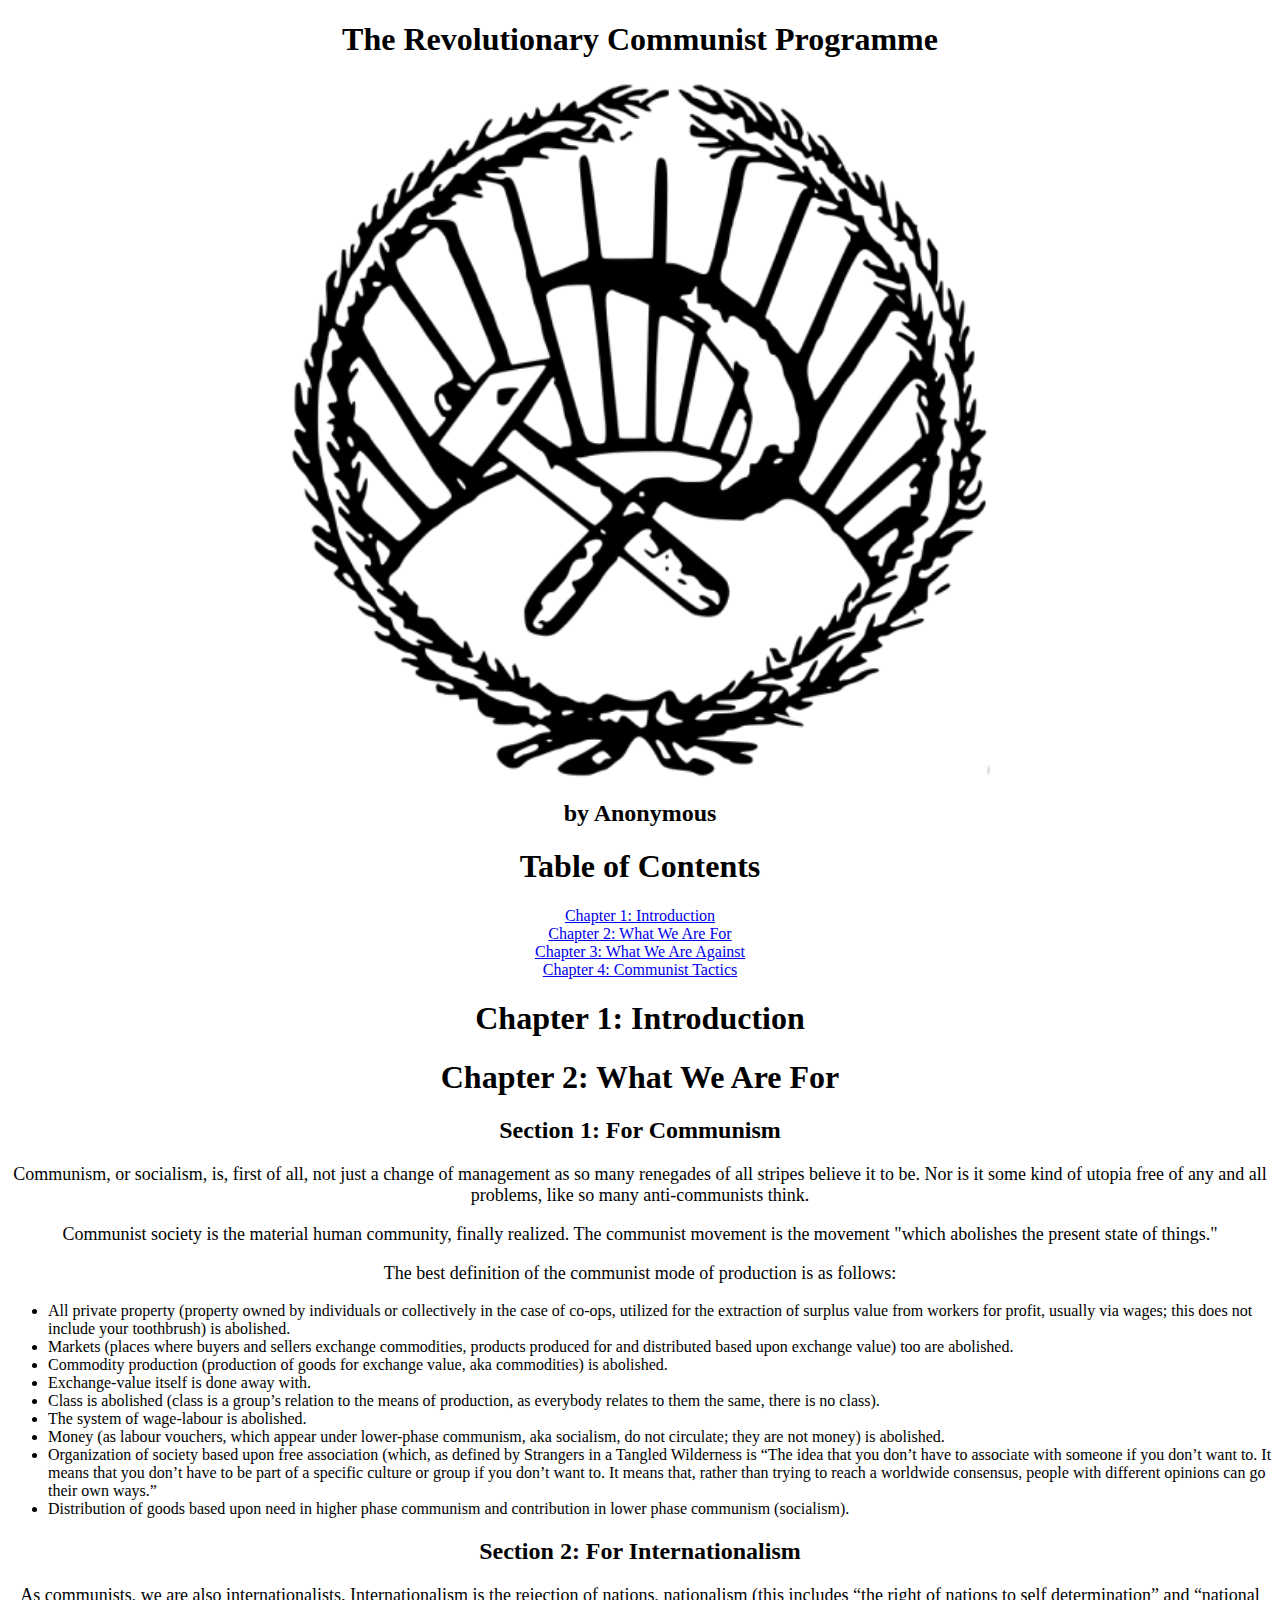
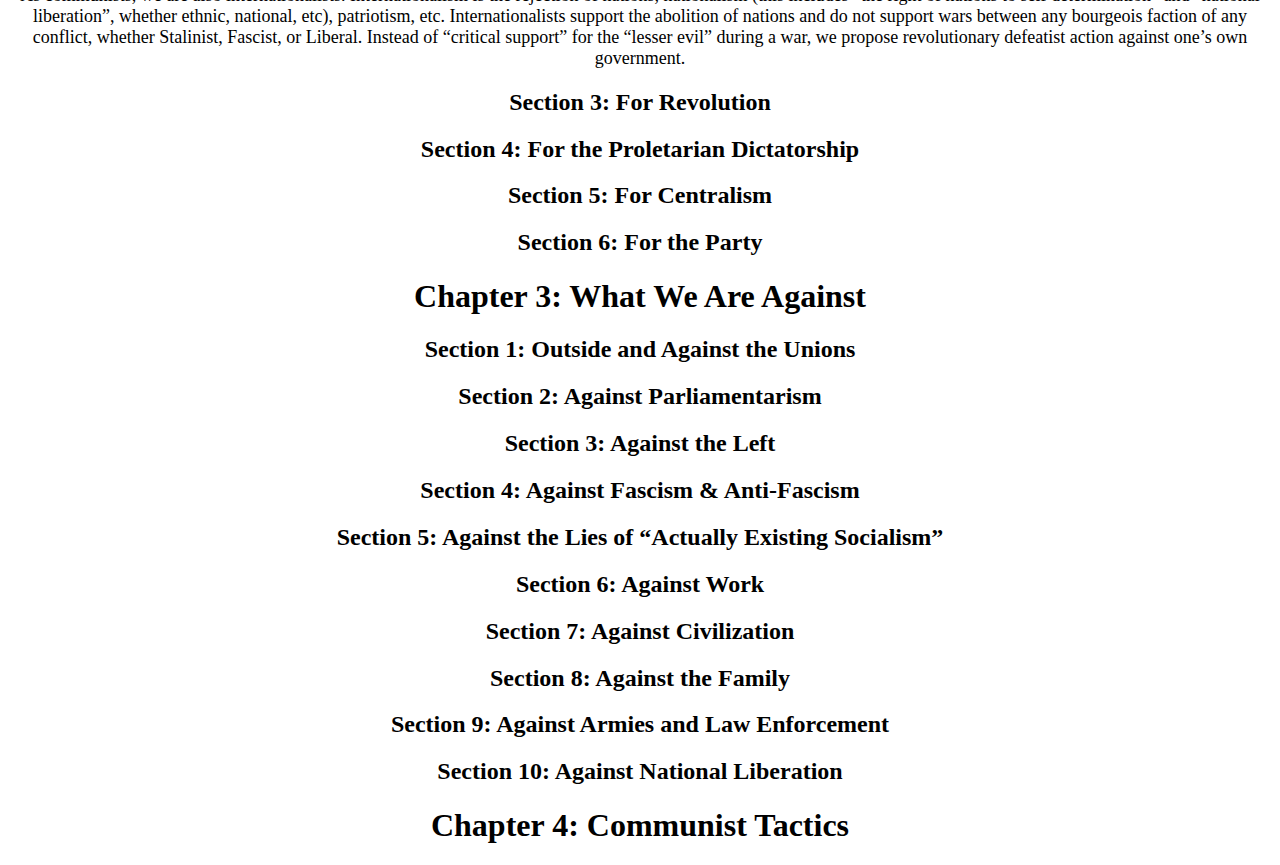
<file: docs/RevolutionaryCommunistProgramme.html>
<!DOCTYPE html>
<html>
  <head>
    <title>The Revolutionary Communist Programme</title>
    <link href="default_style.css" rel=stylesheet />
    <h1>The Revolutionary Communist Programme</h1>
    <img src="image1.png" alt="Logo of Battaglia Comunista" width="700" height="700" class="center">
  <h2>by Anonymous</h2>
  </head>
  <body>
    <h1>Table of Contents</h1>
    <a href="#introduction">Chapter 1: Introduction</a>
    <a href="#what_we_are_for">Chapter 2: What We Are For</a>
    <a href="#what_we_are_against">Chapter 3: What We Are Against</a>
    <a href="#tactics">Chapter 4: Communist Tactics</a>
    
    <a id="introduction"><h1>Chapter 1: Introduction</h1></a>
    <a id="what_we_are_for"><h1>Chapter 2: What We Are For</h1></a>
    <h2>Section 1: For Communism</h2>
    <p>Communism, or socialism, is, first of all, not just a change of management as so many renegades of all stripes believe it to be. Nor is it some kind of utopia free of any and all problems, like so many anti-communists think.</p>
    <p>Communist society is the material human community, finally realized. The communist movement is the movement "which abolishes the present state of things."
    <p>The best definition of the communist mode of production is as follows:</p>
    <ul>
      <li>All private property (property owned by individuals or collectively in the case of co-ops, utilized for the extraction of surplus value from workers for profit, usually via wages; this does not include your toothbrush) is abolished.</li>
      <li>Markets (places where buyers and sellers exchange commodities, products produced for and distributed based upon exchange value) too are abolished.</li>
      <li>Commodity production (production of goods for exchange value, aka commodities) is abolished.</li>
      <li>Exchange-value itself is done away with.</li>
      <li>Class is abolished (class is a group’s relation to the means of production, as everybody relates to them the same, there is no class).</li>
      <li>The system of wage-labour is abolished.</li>
      <li>Money (as labour vouchers, which appear under lower-phase communism, aka socialism, do not circulate; they are not money) is abolished.</li>
      <li>Organization of society based upon free association (which, as defined by Strangers in a Tangled Wilderness is “The idea that you don’t have to associate with someone if you don’t want to. It means that you don’t have to be part of a specific culture or group if you don’t want to. It means that, rather than trying to reach a worldwide consensus, people with different opinions can go their own ways.”</li>
      <li>Distribution of goods based upon need in higher phase communism and contribution in lower phase communism (socialism).</li>
    </ul>
    <h2>Section 2: For Internationalism</h2>
    <p>As communists, we are also internationalists. Internationalism is the rejection of nations, nationalism (this includes “the right of nations to self determination” and “national liberation”, whether ethnic, national, etc), patriotism, etc. Internationalists support the abolition of nations and do not support wars between any bourgeois faction of any conflict, whether Stalinist, Fascist, or Liberal. Instead of “critical support” for the “lesser evil” during a war, we propose revolutionary defeatist action against one’s own government.</p>
    <h2>Section 3: For Revolution</h2>
    <h2>Section 4: For the Proletarian Dictatorship</h2>
      <h2>Section 5: For Centralism</h2>
     <h2>Section 6: For the Party</h2>
    <a id="what_we_are_against"><h1>Chapter 3: What We Are Against</h1></a>
    <h2>Section 1: Outside and Against the Unions</h2>
    <h2>Section 2: Against Parliamentarism</h2>
  <h2>Section 3: Against the Left</h2>
<h2>Section 4: Against Fascism & Anti-Fascism</h2>
    <h2>Section 5: Against the Lies of “Actually Existing Socialism”</h2>
<h2>Section 6: Against Work</h2>
<h2>Section 7: Against Civilization</h2>
    <h2>Section 8: Against the Family</h2>
    <h2>Section 9: Against Armies and Law Enforcement</h2>
<h2>Section 10: Against National Liberation</h2>
      <a id="tactics"><h1>Chapter 4: Communist Tactics</h1></a>
  </body>
</html>
</file>
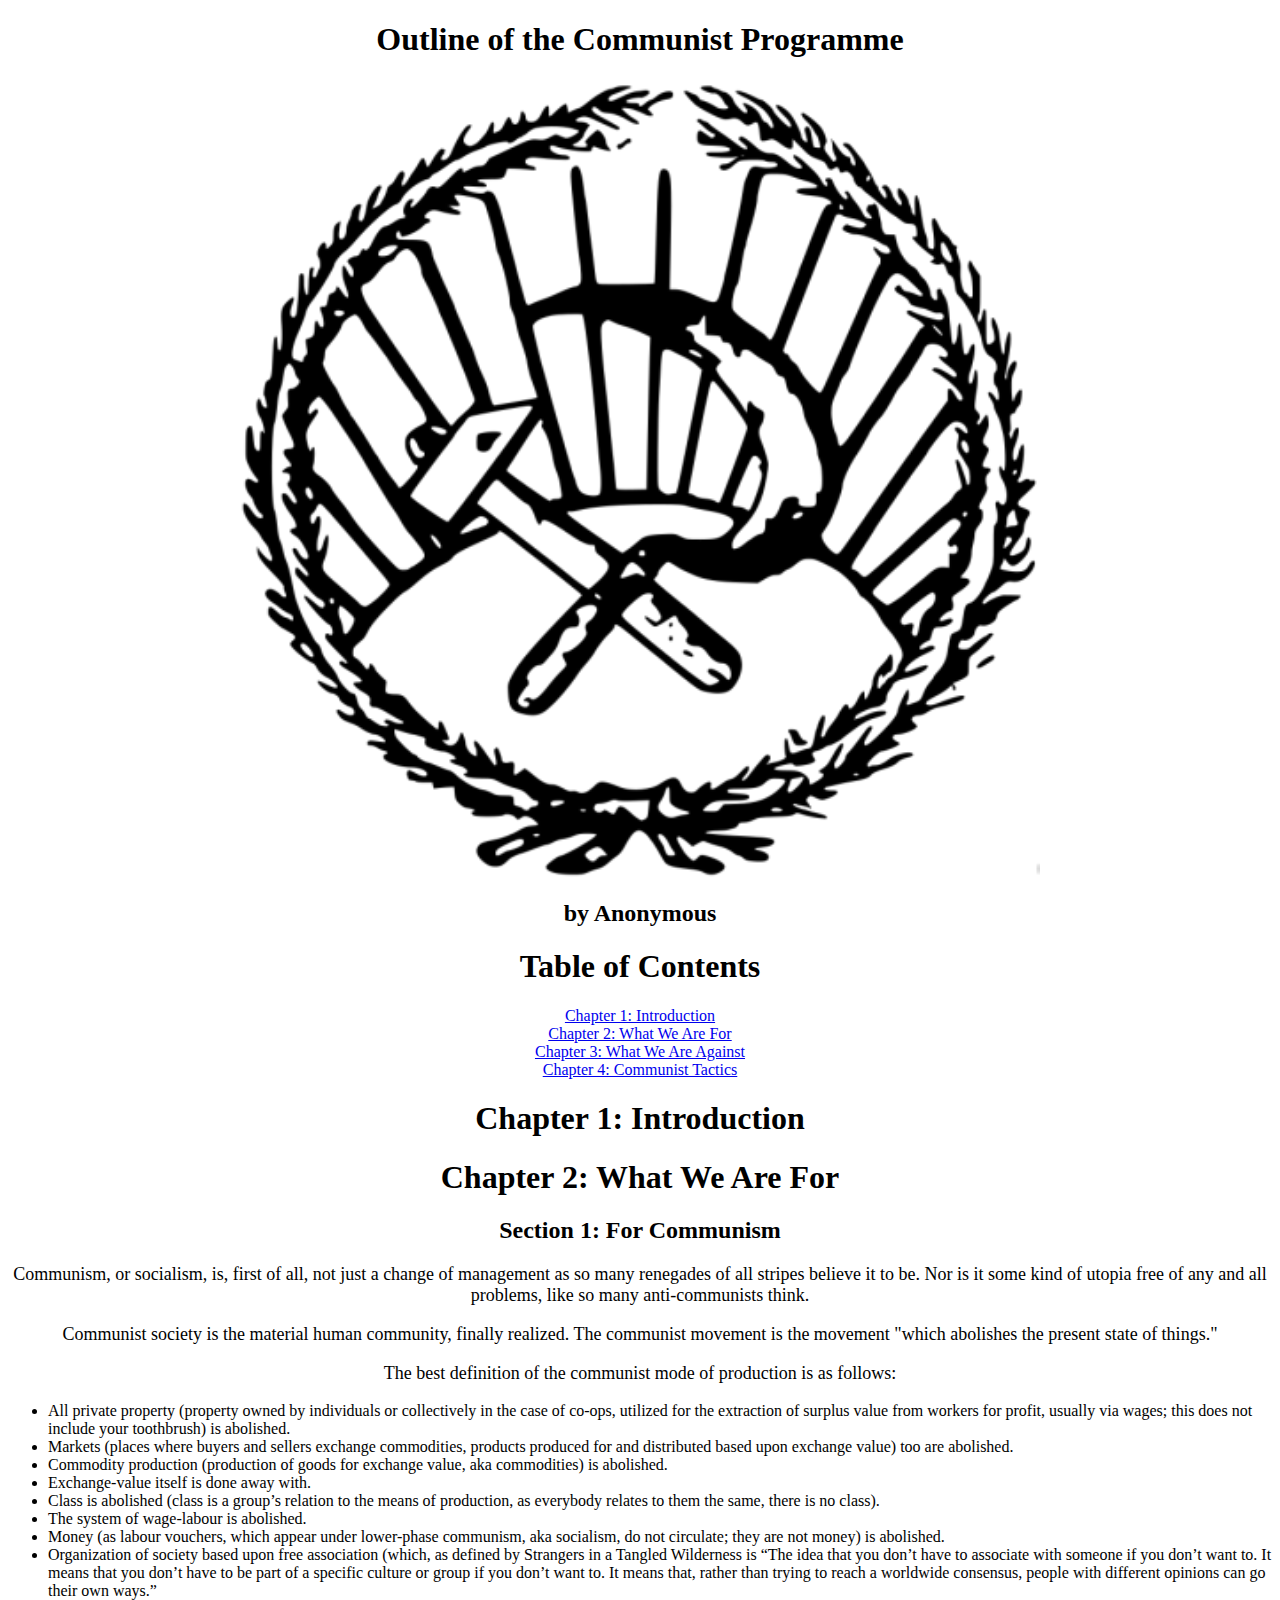
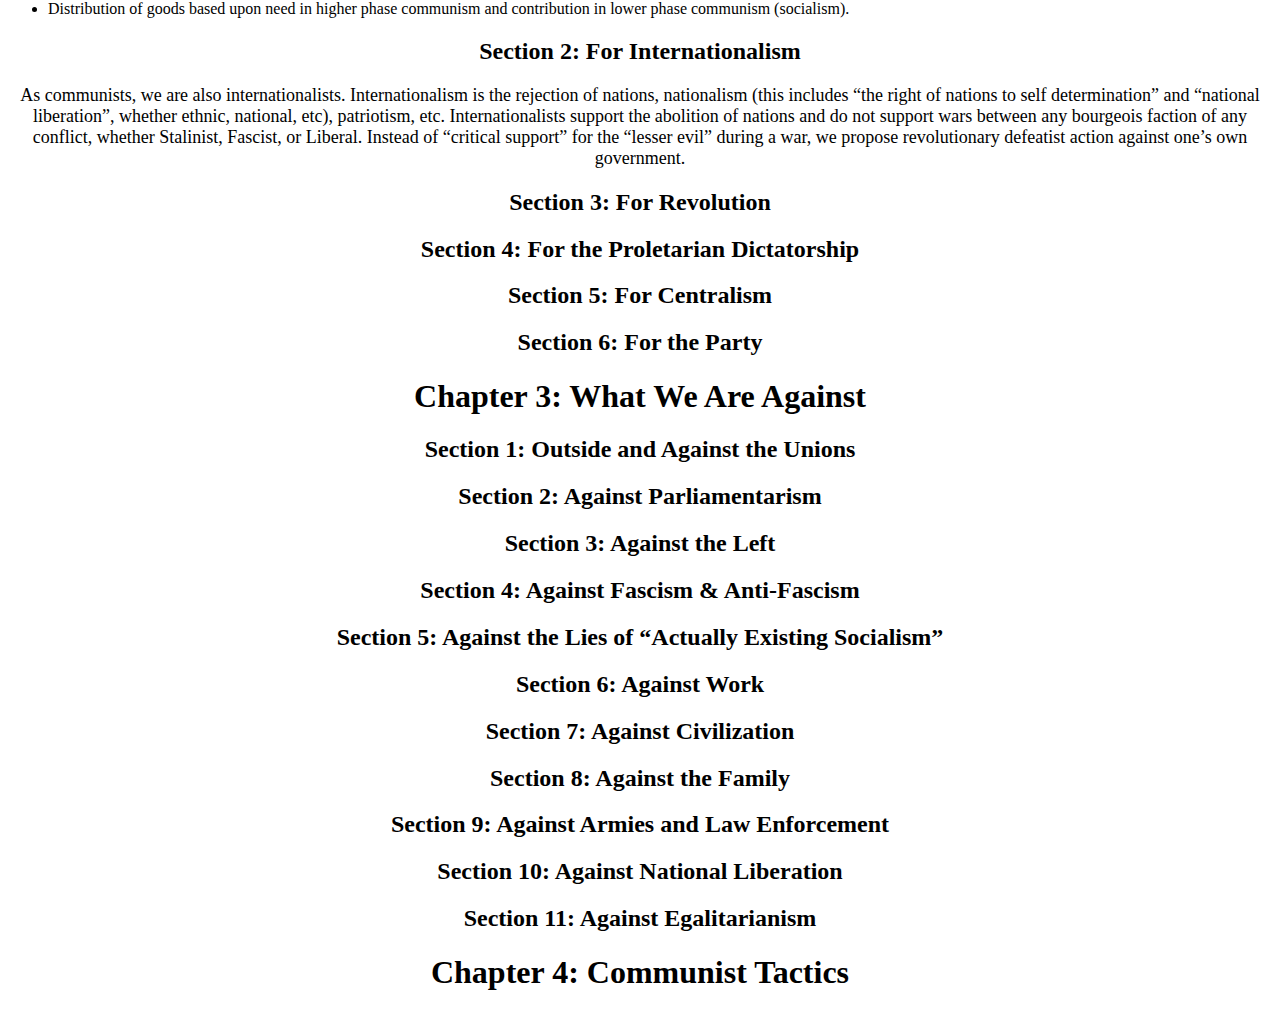
<file: docs/tempname.html>
<!DOCTYPE html>
<html>
  <head>
    <title>Outline of the Communist Programme</title>
    <link href="default_style.css" rel=stylesheet />
    <h1>Outline of the Communist Programme</h1>
    <img src="image1.png" alt="Logo of Battaglia Comunista" width="800" height="800" class="center">
  <h2>by Anonymous</h2>
  </head>
  <body>
    <h1>Table of Contents</h1>
    <a href="#introduction">Chapter 1: Introduction</a>
    <a href="#what_we_are_for">Chapter 2: What We Are For</a>
    <a href="#what_we_are_against">Chapter 3: What We Are Against</a>
    <a href="#tactics">Chapter 4: Communist Tactics</a>
    
    <a id="introduction"><h1>Chapter 1: Introduction</h1></a>
    <a id="what_we_are_for"><h1>Chapter 2: What We Are For</h1></a>
    <h2>Section 1: For Communism</h2>
    <p>Communism, or socialism, is, first of all, not just a change of management as so many renegades of all stripes believe it to be. Nor is it some kind of utopia free of any and all problems, like so many anti-communists think.</p>
    <p>Communist society is the material human community, finally realized. The communist movement is the movement "which abolishes the present state of things."
    <p>The best definition of the communist mode of production is as follows:</p>
    <ul>
      <li>All private property (property owned by individuals or collectively in the case of co-ops, utilized for the extraction of surplus value from workers for profit, usually via wages; this does not include your toothbrush) is abolished.</li>
      <li>Markets (places where buyers and sellers exchange commodities, products produced for and distributed based upon exchange value) too are abolished.</li>
      <li>Commodity production (production of goods for exchange value, aka commodities) is abolished.</li>
      <li>Exchange-value itself is done away with.</li>
      <li>Class is abolished (class is a group’s relation to the means of production, as everybody relates to them the same, there is no class).</li>
      <li>The system of wage-labour is abolished.</li>
      <li>Money (as labour vouchers, which appear under lower-phase communism, aka socialism, do not circulate; they are not money) is abolished.</li>
      <li>Organization of society based upon free association (which, as defined by Strangers in a Tangled Wilderness is “The idea that you don’t have to associate with someone if you don’t want to. It means that you don’t have to be part of a specific culture or group if you don’t want to. It means that, rather than trying to reach a worldwide consensus, people with different opinions can go their own ways.”</li>
      <li>Distribution of goods based upon need in higher phase communism and contribution in lower phase communism (socialism).</li>
    </ul>
    <h2>Section 2: For Internationalism</h2>
    <p>As communists, we are also internationalists. Internationalism is the rejection of nations, nationalism (this includes “the right of nations to self determination” and “national liberation”, whether ethnic, national, etc), patriotism, etc. Internationalists support the abolition of nations and do not support wars between any bourgeois faction of any conflict, whether Stalinist, Fascist, or Liberal. Instead of “critical support” for the “lesser evil” during a war, we propose revolutionary defeatist action against one’s own government.</p>
    <h2>Section 3: For Revolution</h2>
    <h2>Section 4: For the Proletarian Dictatorship</h2>
      <h2>Section 5: For Centralism</h2>
     <h2>Section 6: For the Party</h2>
    <a id="what_we_are_against"><h1>Chapter 3: What We Are Against</h1></a>
    <h2>Section 1: Outside and Against the Unions</h2>
    <h2>Section 2: Against Parliamentarism</h2>
  <h2>Section 3: Against the Left</h2>
<h2>Section 4: Against Fascism & Anti-Fascism</h2>
    <h2>Section 5: Against the Lies of “Actually Existing Socialism”</h2>
<h2>Section 6: Against Work</h2>
<h2>Section 7: Against Civilization</h2>
    <h2>Section 8: Against the Family</h2>
    <h2>Section 9: Against Armies and Law Enforcement</h2>
<h2>Section 10: Against National Liberation</h2>
    <h2>Section 11: Against Egalitarianism</h2>
      <a id="tactics"><h1>Chapter 4: Communist Tactics</h1></a>
  </body>
</html>
</file>
<file: docs/default_style.css>
<html>
<head>
<style>
@import url('https://fonts.googleapis.com/css2?family=Cormorant:wght@300&display=swap');
body {
  background-color: white;
}

h1, h2, h3, p {
  color: black;
  text-align: center;
  font-family: 'Cormorant', serif;
}

a {
  text-align:center;display:block;
}
  
h1 {
    font-size: 32px;
}

h2 {
    font-size: 24px;
}

h3 {
    font-size: 20px;
}

p {
  font-size: 18px;
}
.center {
  display: block;
  margin-left: auto;
  margin-right: auto;
}
</style>
</head>
</html>
</file>
